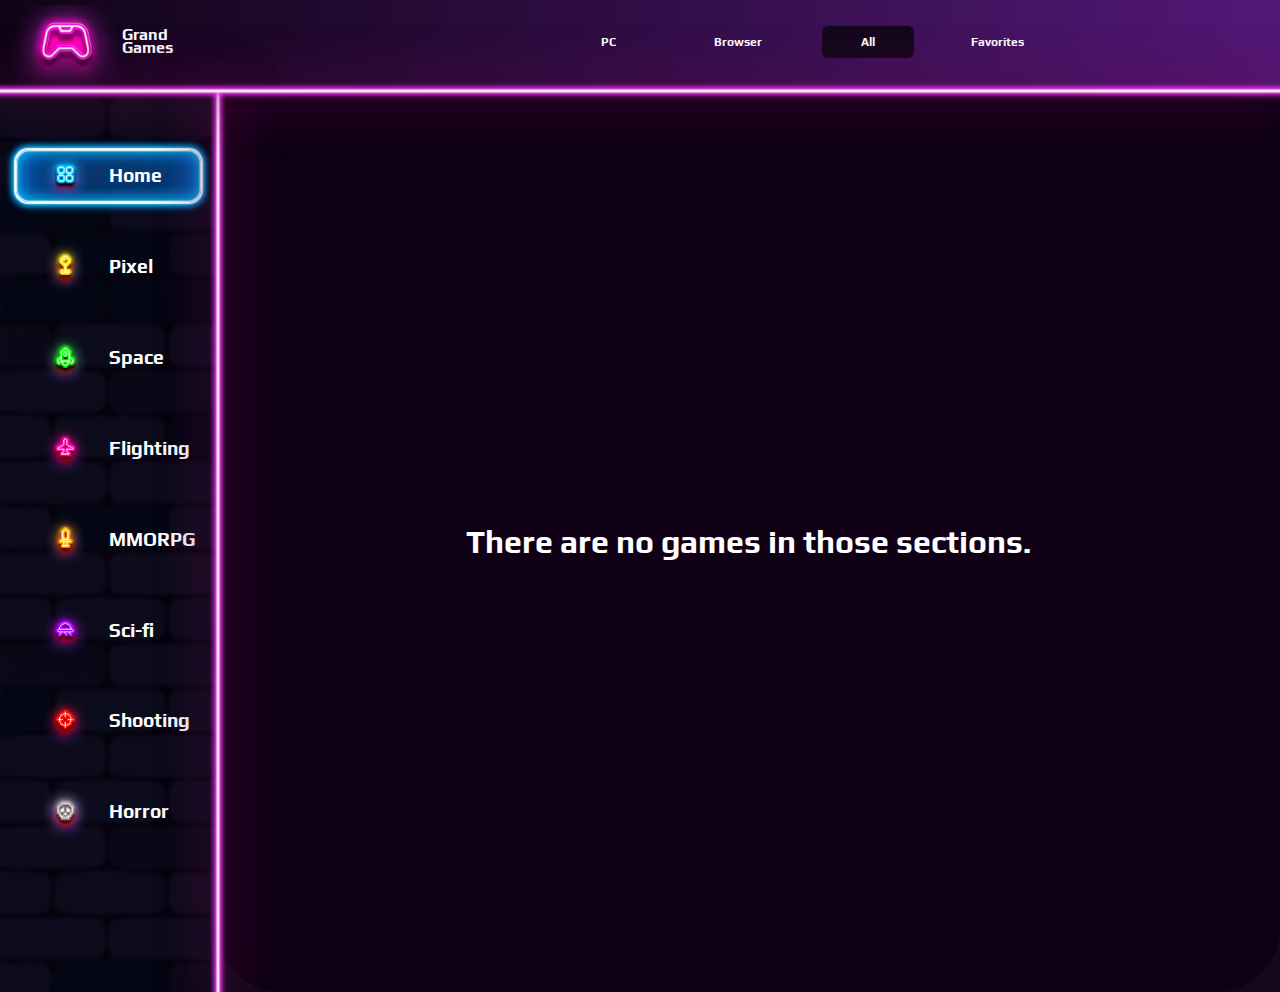
<file: index.html>
<!DOCTYPE html>
<html lang="pt">

<head>
    <meta charset="UTF-8">
    <meta http-equiv="X-UA-Compatible" content="IE=edge">
    <meta name="viewport" content="width=device-width, initial-scale=1.0">
    <link rel="stylesheet" href="style/styles.css">
    <script src="script/main.js" type="module">
    </script>
    <script src="script/favorite.js">
    </script>
    <title>Grand Games</title>
</head>

<body>
    <header id="header">
        <div class="flex-header">
            <div class="header-itens">
                <div>
                <button id="options">
            </div>
            <div class="flex-logo" id="flex-logo">
                <img class="controller" src="./img/figma.png" alt="Controle neon">
                <div class="header-title">
                    <span>Grand</span>
                    <span class="games">Games</span>
                </div>
            </div>
            </div>
            <div id="button_header" class="header-options">
                <button type="button" id="pc">PC</button>
                <button type="button" id="browser">Browser</button>

                <button type="button" class="pressed" id="all">All</button>
                <button type="button" id="favoritos">Favorites</button>
            </div>
        </div>
        <hr class="header-neon">
    </header>

    <section class="home-page">
        <div class="side-bar" id="side-bar">
            <div id="side-bar-itens">

                <button id="home" class="pressed" type="button">
                    <img src="./img/TESTE.png" alt="">
                    <span>Home</span>
                </button>

                <button id="pixel" type="button">
                    <img src="./img/pixel.png" alt="">
                    <span>Pixel</span>
                </button>

                <button id="space" type="button">
                    <img src="./img/space.png" alt="">
                    <span>Space</span>
                </button>

                <button id="flight" type="button">
                    <img src="./img/flighting.png" alt="">
                    <span>Flighting</span>
                </button>

                <button id="mmorpg" type="button">
                    <img src="./img/mmo.png" alt="">
                    <span>MMORPG</span>
                </button>

                <button id="sci-fi" type="button">
                    <img src="./img/sci-fi.png" alt="">
                    <span>Sci-fi</span>
                </button>

                <button id="shooter" type="button">
                    <img src="./img/shooting.png" alt="">
                    <span>Shooting</span>
                </button>
                <button id="horror" type="button">
                    <img src="./img/horror.png" alt="">
                    <span>Horror</span>
                </button>
            </div>
            <div class="border-line">
            </div>
        </div>
        <div class="main-frame">
            <div class="banner-section">
                <div id="banner">

                </div>
            </div>

            <section class="card-section">
                <div id="game-line" class="game-line">
                    <div class="before-line">
                        <span id="titles">Games</span>
                        <div class="select">
                            Sort By:
                            <select id="order">
                                <option value="poularity">Popularity</option>
                                <option value="release_date">Release Date</option>
                                <option value="alphabetical">Alphabetical</option>
                            </select>
                        </div>
                    </div>
                    <hr>
                </div>
                <div>
                    <a href="#header">
                        <div class="rollback-initial" id ="rollback">
                            <img src="./img/Union.png">
                        </div>
                    </a>
                </div>
                <div id="games">
                    
                </div>
            </section>
        </div>
    </section>

</body>

</html>
</file>
<file: style/styles.css>
@import url('https://fonts.googleapis.com/css2?family=Play:wght@400;700&display=swap');

*{
    font-family: 'Play';
    font-style: normal;
    font-weight: 700;
    font-size: 1rem;
    line-height: 100%;
    color: #FFF;
}
body {
    margin: 0;
    padding: 0;
}
.rollback{
    position: fixed;
    bottom: 5vh;
    right: 0.5vw;
    height: 2vh;
    width: 1vw;
    border-radius: 50%;
    display: flex;
    align-items: center;
    justify-content: center;
    border: 0.4vh solid;
    padding: 1vw;
    z-index: 900;
    opacity: 25%;
}
.rollback-initial{
    display:none;
}
header {
    width: 100%;
    height: 10.25vh;
    background: linear-gradient(270deg, #531877 -0.21%, #0F0416 100.14%);
}
h2{    
    font-size: 2rem;
}
.card-content {
    display: flex;
    padding-bottom: 3vh;
}

.flex-header {
    display: flex;
    height: 9.25vh;
}
.flex-logo {
    display: flex;
    height: 9.25vh;
    cursor: pointer;
    width: 11vw;
}

.controller {
    position: relative;
    top: 6%;
}

.header-title .games {
    margin-left: 41%;
}

.header-title {
    display: flex;
    flex-direction: column;
    justify-content: center;
    width: 1vw;
}

.header-title span {

    line-height: 80%;
    display: flex;
    align-items: center;

    flex-direction: column;
    justify-content: center;
    margin-left: -2%;
}

.header-options {
    width: 40.51vw;
    display: flex;
    justify-content: center;
    padding-left: 30%;
    align-items: center;
}

.header-options span {
    font-size: 1.125rem;
    display: flex;
    align-items: center;
}



header button {
    cursor: pointer;
    background: none;
    width: 35%;
    height: 2.5vw;
    display: flex;
    align-items: center;
    justify-content: center;
    font-size: 0.75rem;
    margin-left: 3vw;
    border-radius: 0.5vw;
}

button_header button:hover {
    background: #15081D;
}

#pc{
    transition: 0.5s;
}
#browser{
    transition: 0.5s;
}
#all{
    transition: 0.5s;
}
#favoritos{
    transition: 0.5s;
}

.footer a{
    text-align: center;
    font-size: 1.5rem;
}

.pressed{
    background: #15081D;
    transition: 0.5s;
} 

.header-neon {
    position: relative;
    z-index: 2;
    border: none;
    box-shadow:
        0 0 0.1vw 0.11vw #fff7f7,
        0 0 0.4vw 0.3vw #fb37ff,
        0 0 4vw 0.4vw #320036b3,
        0 0 4vw 0.4vw #8a1059cc,

        inset 0 0 1.5vw 0.4vw #FB37FF,
        inset 0 0 1.5vw 0.4vw #320036b3,
        inset 0 0 0.4vw 0.2vw #8a1059cc,
        inset 0 0 0.5vw 0.2vw #fff7f7;
    width: 100%;
    bottom: 0.05vw;
}
.side-bar,.side-bar-cell {
    display: flex;
    background-image: url("../img/background.png");
    background-size: 100% auto;
    background-color: #15081D;
}
.main-frame{
    min-height: 100vh;
    background-color: #15081D;
}

#side-bar-itens,.side-bar-cell button{
    display: flex;
    width: 100%;
    height: 85vh;
    flex-direction: column;
    align-items: center;
    justify-content: space-evenly;
    padding-top: 1.5vw;
}
#options{
    display: none;
}
.border-line {
    width: 0;
    position: relative;
    z-index: 1;
    box-shadow:
        0 0 0.1vw 0.11vw #fff7f7,
        0 0.3vw 0.4vw 0.3vw #fb37ff,
        0 0 4vw 0.4vw #320036b3,
        0 0 4vw 0.4vw #8a1059cc,

        inset 0 0 1.5vw 0.4vw #FB37FF,
        inset 0 0 1.5vw 0.4vw #320036b3,
        inset 0 0 0.4vw 0.2vw #8a1059cc,
        inset 0 0 0.5vw 0.2vw #fff7f7;
    align-items: flex-end;
}

#side-bar-itens span {
    font-size: 1.2rem;
}

#side-bar-itens button {
    cursor: pointer;
    background: none;
    width: 85%;
    height: 4.1vw;
    display: flex;
    align-items: center;
    flex-direction: row;
}

#side-bar-itens button:hover {
    background: none;
    border-radius: 1vw;
}
#side-bar-itens img {
    width: 50%;
}

#home{
    transition: 0.5s;
}
#home:hover {
    box-shadow:
        0 0 0.1vw 0.12vw #FFFFFF,
        0 0 0.5vw 0.2vw #00D1FF,
        0 0 0.7vw 0.2vw#0085FF,

        inset 0 0 0.1vw 0.1vw #fff7f7,
        inset 0 0 1vw 0.1vw #00D1FF,
        inset 0 0 4vw 0.2vw#0085FF;
        transition: 0.5s;
}
#pixel{
    transition: 0.5s;
}
#pixel:hover {
    background: none;
    border-radius: 1vw;
    box-shadow:
        0 0 0.1vw 0.12vw #FFFFFF,
        0 0 0.5vw 0.2vw #FFE600,
        0 0 0.7vw 0.2vw#FFE600,

        inset 0 0 0.1vw 0.1vw #fff7f7,
        inset 0 0 1vw 0.1vw #FFE600,
        inset 0 0 4vw 0.2vw#FFF500;
        transition: 0.5s;
}
#space{
    transition: 0.5s;
}
#space:hover {
    background: none;
    border-radius: 1vw;
    box-shadow:
        0 0 0.1vw 0.12vw #FFFFFF,
        0 0 0.5vw 0.2vw #05FF00,
        0 0 0.7vw 0.2vw#24FF00,

        inset 0 0 0.1vw 0.1vw #fff7f7,
        inset 0 0 1vw 0.1vw #05FF00,
        inset 0 0 4vw 0.2vw#24FF00;
        transition: 0.5s;
}
#flight{
    transition: 0.5s;
}
#flight:hover {
    background: none;
    border-radius: 1vw;
    box-shadow:
        0 0 0.1vw 0.12vw #FFFFFF,
        0 0 0.5vw 0.2vw #FF00A8,
        0 0 0.7vw 0.2vw#FF003D,

        inset 0 0 0.1vw 0.1vw #fff7f7,
        inset 0 0 1vw 0.1vw #FF00A8,
        inset 0 0 4vw 0.2vw#FF003D;
        transition: 0.5s;
}
#mmorpg{
    transition: 0.5s;
}
#mmorpg:hover {
    background: none;
    border-radius: 1vw;
    box-shadow:
        0 0 0.1vw 0.12vw #FFFFFF,
        0 0 0.5vw 0.2vw #FFB800,
        0 0 0.7vw 0.2vw#FF8A00,

        inset 0 0 0.1vw 0.1vw #fff7f7,
        inset 0 0 1vw 0.1vw #FFB800,
        inset 0 0 4vw 0.2vw#FF8A00;
        transition: 0.5s;
}
#sci-fi{
    transition: 0.5s;
}
#sci-fi:hover {
    background: none;
    border-radius: 1vw;
    box-shadow:
        0 0 0.1vw 0.12vw #FFFFFF,
        0 0 0.5vw 0.2vw #AD00FF,
        0 0 0.7vw 0.2vw#8000FF,

        inset 0 0 0.1vw 0.1vw #fff7f7,
        inset 0 0 1vw 0.1vw #AD00FF,
        inset 0 0 4vw 0.2vw#8000FF;
        transition: 0.5s;
}

#shooter{
    transition: 0.5s;
}
#shooter:hover {
    background: none;
    border-radius: 1vw;
    box-shadow:
        0 0 0.1vw 0.12vw #FFFFFF,
        0 0 0.5vw 0.2vw #FF0F00,
        0 0 0.7vw 0.2vw#FF0000,

        inset 0 0 0.1vw 0.1vw #fff7f7,
        inset 0 0 1vw 0.1vw #FF0F00,
        inset 0 0 4vw 0.2vw#FF0000;
        transition: 0.5s;
}
#horror{
    transition: 0.5s;
}
#horror:hover {
    background: none;
    border-radius: 1vw;
    box-shadow:
        0 0 0.1vw 0.12vw #FFFFFF,
        0 0 0.5vw 0.2vw #595959,
        0 0 0.7vw 0.2vw#7B7B7B,

        inset 0 0 0.1vw 0.1vw #fff7f7,
        inset 0 0 1vw 0.1vw #595959,
        inset 0 0 4vw 0.2vw#7B7B7B;
        transition: 0.5s;
}



#home.pressed {
    background: none;
    border-radius: 1vw;
    box-shadow:
        0 0 0.1vw 0.12vw #FFFFFF,
        0 0 0.5vw 0.2vw #00D1FF,
        0 0 0.7vw 0.2vw#0085FF,

        inset 0 0 0.1vw 0.1vw #fff7f7,
        inset 0 0 1vw 0.1vw #00D1FF,
        inset 0 0 4vw 0.2vw#0085FF;
        
}

#pixel.pressed {
    background: none;
    border-radius: 1vw;
    box-shadow:
        0 0 0.1vw 0.12vw #FFFFFF,
        0 0 0.5vw 0.2vw #FFE600,
        0 0 0.7vw 0.2vw#FFE600,

        inset 0 0 0.1vw 0.1vw #fff7f7,
        inset 0 0 1vw 0.1vw #FFE600,
        inset 0 0 4vw 0.2vw#FFF500;
}

#space.pressed {
    background: none;
    border-radius: 1vw;
    box-shadow:
        0 0 0.1vw 0.12vw #FFFFFF,
        0 0 0.5vw 0.2vw #05FF00,
        0 0 0.7vw 0.2vw#24FF00,

        inset 0 0 0.1vw 0.1vw #fff7f7,
        inset 0 0 1vw 0.1vw #05FF00,
        inset 0 0 4vw 0.2vw#24FF00;
}

#flight.pressed {
    background: none;
    border-radius: 1vw;
    box-shadow:
        0 0 0.1vw 0.12vw #FFFFFF,
        0 0 0.5vw 0.2vw #FF00A8,
        0 0 0.7vw 0.2vw#FF003D,

        inset 0 0 0.1vw 0.1vw #fff7f7,
        inset 0 0 1vw 0.1vw #FF00A8,
        inset 0 0 4vw 0.2vw#FF003D;
}

#mmorpg.pressed {
    background: none;
    border-radius: 1vw;
    box-shadow:
        0 0 0.1vw 0.12vw #FFFFFF,
        0 0 0.5vw 0.2vw #FFB800,
        0 0 0.7vw 0.2vw#FF8A00,

        inset 0 0 0.1vw 0.1vw #fff7f7,
        inset 0 0 1vw 0.1vw #FFB800,
        inset 0 0 4vw 0.2vw#FF8A00;
}

#sci-fi.pressed {
    background: none;
    border-radius: 1vw;
    box-shadow:
        0 0 0.1vw 0.12vw #FFFFFF,
        0 0 0.5vw 0.2vw #AD00FF,
        0 0 0.7vw 0.2vw#8000FF,

        inset 0 0 0.1vw 0.1vw #fff7f7,
        inset 0 0 1vw 0.1vw #AD00FF,
        inset 0 0 4vw 0.2vw#8000FF;
}


#shooter.pressed {
    background: none;
    border-radius: 1vw;
    box-shadow:
        0 0 0.1vw 0.12vw #FFFFFF,
        0 0 0.5vw 0.2vw #FF0F00,
        0 0 0.7vw 0.2vw#FF0000,

        inset 0 0 0.1vw 0.1vw #fff7f7,
        inset 0 0 1vw 0.1vw #FF0F00,
        inset 0 0 4vw 0.2vw#FF0000;
}
#horror.pressed {
    background: none;
    border-radius: 1vw;
    box-shadow:
        0 0 0.1vw 0.12vw #FFFFFF,
        0 0 0.5vw 0.2vw #595959,
        0 0 0.7vw 0.2vw#7B7B7B,

        inset 0 0 0.1vw 0.1vw #fff7f7,
        inset 0 0 1vw 0.1vw #595959,
        inset 0 0 4vw 0.2vw#7B7B7B;
}

.footer a{
    text-align: center;
    text-decoration: none;
    border-radius: 1vh;
    padding: 1vw;
    background: #632389;
    width: 11vw;
}

.featuredvideo {
    height: 50vh;
    width: 35vw;
}


button {
    border: hidden;

}


.banner-section {
    background-color: #15081D;
    width: 83vw;

}

.card-section{
    width: 100%;
    background-color: #15081D;
}

#banner {
    display: flex;
    align-items: center;
    justify-content: center;
    width: 100%;
    background: #0f0016;
    border-bottom-left-radius: 7vh;
    border-bottom-right-radius: 7vh;

}

.before-line {
    display: flex;
    justify-content: space-between;
}

#banner .game-info {
    display: flex;
    flex-direction: column;
    align-items: flex-start;

}

#banner .game-title {
    font-size: 2rem;
    line-height: 110%;
    text-align: right;
    padding-left: 0.5vw;

}
#banner .footer{
    display: flex;
    align-items: center;
    justify-content: space-between;
    padding-left: 2vw;
    width: 35vw;
}
#banner .game-desciption {
    font-weight: 400;
    font-size: 1.3rem;
    padding-left: 1.5vw;
    width: 35vw;
}

#banner .developer {
    font-size: 1rem;
    align-self: flex-end;
}

.game-line {
    padding-top: 5vh;
    padding-left: 1vw;
    padding-bottom: 1vh;
}

.game-line span {
    font-size: 1.75rem;
    color: #FF68F0;
    padding-left: 2.3vw;
}

.game-line hr {
    width: 72vw;
    margin-top: 0;
    margin-left: 2.5vw;
    border: none;
    box-shadow:
        0 0 0.1vw 0.11vw #fff7f7,
        0 0 0.4vw 0.3vw #fb37ff,
        0 0 4vw 0.4vw #320036b3,
        0 0 4vw 0.4vw #8a1059cc,

        inset 0 0 1.5vw 0.4vw #FB37FF,
        inset 0 0 1.5vw 0.4vw #320036b3,
        inset 0 0 0.4vw 0.2vw #8a1059cc,
        inset 0 0 0.5vw 0.2vw #fff7f7;

}

#games {
    display: grid;
    grid-template-columns: 21vw 21vw 21vw;
    justify-content: space-evenly;
    gap:5vh 0px;
}

.mini-banner {
    display: flex;
    width: 21vw;
    flex-direction: column;
    background: #321245;
    border-radius: 1vw;
}

.release-date {
    display: block;
    font-weight: 400;
    font-size: 0.7rem;
    margin-left: 0.75vw;
}

.card-content .text-content{
    margin-left: 1.5vw;
    max-width: 15vw;
}

.title {
    margin-bottom: 0;
}

.description {
    width: 18vw;
    text-overflow:ellipsis;
    height: 10%;
    font-weight: 400;
    font-size: 0.75rem;
}

.card {
    text-decoration: none;
    width: 21vw;
    height: 28vh;
    border-radius: 1vw;
}

.home-page {
    display: flex;
}

.star {
    width: 5vw;
    height: 10vh;
    background-image: url("../img/star.png");
    background-size: cover;
    background-repeat: no-repeat;
    background-color: unset;
    transition: 1s;
}
@media (min-width:961px){
.star:hover {
    background-image: url("../img/star-hover.png")
}
}
.shining-star {
    background-image: url("../img/star-hover.png")
}

.star-flex{
    display: flex;
    align-items: center;
}
.select {
    color: #d189ca;
    margin-right: 3vh;
}    
.select select {
        cursor: pointer;
        outline: 0;
        border: 0;
        padding: 4px;
        border-radius: 0px;
        background: transparent;
        appearance: none;
    }
.select select:focus {
    background: #15081D;

}

.favorites-flex{
    display: flex;
    align-items: center;
    width: 100%;
    background: #15081D;
    justify-content: center;
}

.favorite-line{

    width: 30vw;
    height: 0;
    border: none;
    box-shadow:
        0 0 0.1vw 0.11vw #fff7f7,
        0 0 0.4vw 0.3vw #fb37ff,
        0 0 4vw 0.4vw #320036b3,
        0 0 4vw 0.4vw #8a1059cc,

        inset 0 0 1.5vw 0.4vw #FB37FF,
        inset 0 0 1.5vw 0.4vw #320036b3,
        inset 0 0 0.4vw 0.2vw #8a1059cc,
        inset 0 0 0.5vw 0.2vw #fff7f7;

}
.game-line-disabled{
    display:none ;
}
.error-message{
    display: flex;
    align-items: center;
    height: 100vh;

}
@media only screen and (max-width: 821px) and (min-width: 766px){

    #banner{
        flex-direction: column;
        border-radius: 2vh;
        width: 111%;
        margin-left: 1%;
    }
    #banner .game-desciption {
        width: 75vw;
    }
    #banner .footer {
        display: flex;
        align-items: center;
        justify-content: space-between;
        padding-left: 4vw;
        width: 64vw;
    }
    #banner .game-title {
        padding-left: 23.5vw;
    }
.featuredvideo{
    border: 1px solid #b600ff;
    margin-bottom: 0.4vh;
    height: 39vh;
    width: 76vw;
    }
.before-line {
    justify-content: flex-start;
}
.select {
    padding: 1%;
    padding-left: 19vh;
}
.title{
    margin-top: 0;
    width: 37vw;
}
#side-bar-itens {
    display: flex;
    width: 100%;
    height: 65vh;
    flex-direction: column;
    justify-content: space-evenly;
    padding-top: 1.5vw;
}
.pressed{
    padding: 0;
}
#banner .game-info {
    width: 99%;
    height: 18vh;
}
.banner-section {
    background-color: #15081D;
    width: 67vw;
}
    
}

@media (max-width: 765px) {
    #side-bar-itens button{
    justify-content: flex-start;
    }
    
    .card-section {
        width: 100vw;
    }
    .game-line hr {
        width: 93vw;
    }
    .side-bar{
        display: none;
    }
#banner .game-desciption {
    width: 83vw;
    padding-left: 0vw;
    font-size: 1rem;
}
    .title {
        margin-top: 0;
        width: 26vw;
        font-size: 0.7rem;
    }
    .star {
        width: 8vw;
        height: 4vh;
        margin-left: 22px;
    }
    .mini-banner img{
        border-bottom: 3px solid #542866;
    }
    .favorite-star{
        height: 15vh;
    }
    #banner{
        width: 100vw;
        flex-direction: column;
        border-radius: 4vh;
    }
    .featuredvideo {
        height: auto;
        width: 100vw;
        border-bottom: 2px solid #571c5d;
    }
        
    .game-line span {
        padding-left: 7.3vw;
    }
    .select{
        padding: 1%;
    }
    .before-line{
        width: 94vw;
        justify-content: space-between;
    }
    #banner .game-desciption {
        width: 80vw;
        padding-left: 0vw;
        font-size: 1rem;
    }
    #banner .footer {
        width: 76vw;
        font-size: 1rem;
        padding-left: 7.5vw;
        }
    #games{
        display: grid;
        flex-direction: column;
        align-items: center;
        grid-template: auto auto;
        grid-template-columns: 40vw 39vw;
    }
    #banner .game-title{
        font-size:1.5rem;
}
    #banner .developer{
        margin: 3vh;
        font-size: 0.7rem;
    }
    .mini-banner {
        width: 40vw;
        flex-direction: column;
        border-radius: 1vh;
        border: 1px solid #3d1d41;
    } 
    .header-title{
        position: relative;
        left: -3%;
    }
    .card-content .text-content{
        margin-left: 0.8vw;
        max-width: 60vw;
    }
    .release-date {
        display: none;
    }
    .card {
        align-self: center;
        width: 40.5vw;
        height: auto;
    }
    .description{
        display: none;
    }
    .footer a{
        text-decoration: none;
        border-radius: 1vh;
        padding: 1vw;
        background: #632389;
        width: 58vw;
    }

    .mini-banner a{
        display: flex;
        align-items: center;
        justify-content:center;
    }
    .flex-logo{
        justify-content: center;
        width: 90vw;
    }
    .header-options {
        padding-left: 0px;
    }
    .card-content {
        align-items: center;
    }
    .flex-header {
        flex-direction: column;
        align-items: center;
        height:auto;
    }
    .star-flex button{
        width: 11vw;
        height: 5vh;

    }
    #options{
    display: block;
    width: 4vw;
    height: 2vh;
    position: relative;
    top: 12vh;
    left: 3vw;
    background-image: url(../img/hambugyuer.png);
    background-size: cover;
    }
    .header-itens{
        width: 100vw;
    }
    header{
        width: 100vw;
        height: auto;
    }
    .header-neon{
        margin-bottom:0px;
        margin-top: 2vh;
        align-self: flex-end;

    }
    .rollback {
        position: fixed;
        bottom: 5vh;
        right: 2vw;
        height: 0.5vh;
        width: 0.5vw;
        border-radius: 50%;
        display: flex;
        align-items: center;
        justify-content: center;
        border: 0.4vh solid;
        padding: 5vw;
        z-index: 900;
        opacity: 25%;
    }
    .side-bar-cell{
        position: absolute;
        background-image: url(../img/background.png);
        border-top-right-radius: 7vh;
        border-bottom-right-radius: 7vh;
        z-index: 1000;
        width: 50vw;
        display: block;
        background-size: unset;
        background-color: unset;
    }
    .side-bar-cell button{
        padding: 1rem 0;
        margin: 0 1rem;
        flex-direction: row;
    }
    .rollback-initial{
        display:none;
    }
    .pressed{
        padding: 2.4vh;
    }
    #side-bar-itens button:hover{
        padding: 2.4vh;
    }
    #banner .game-info{
        align-items: center;
    }
}
</file>
